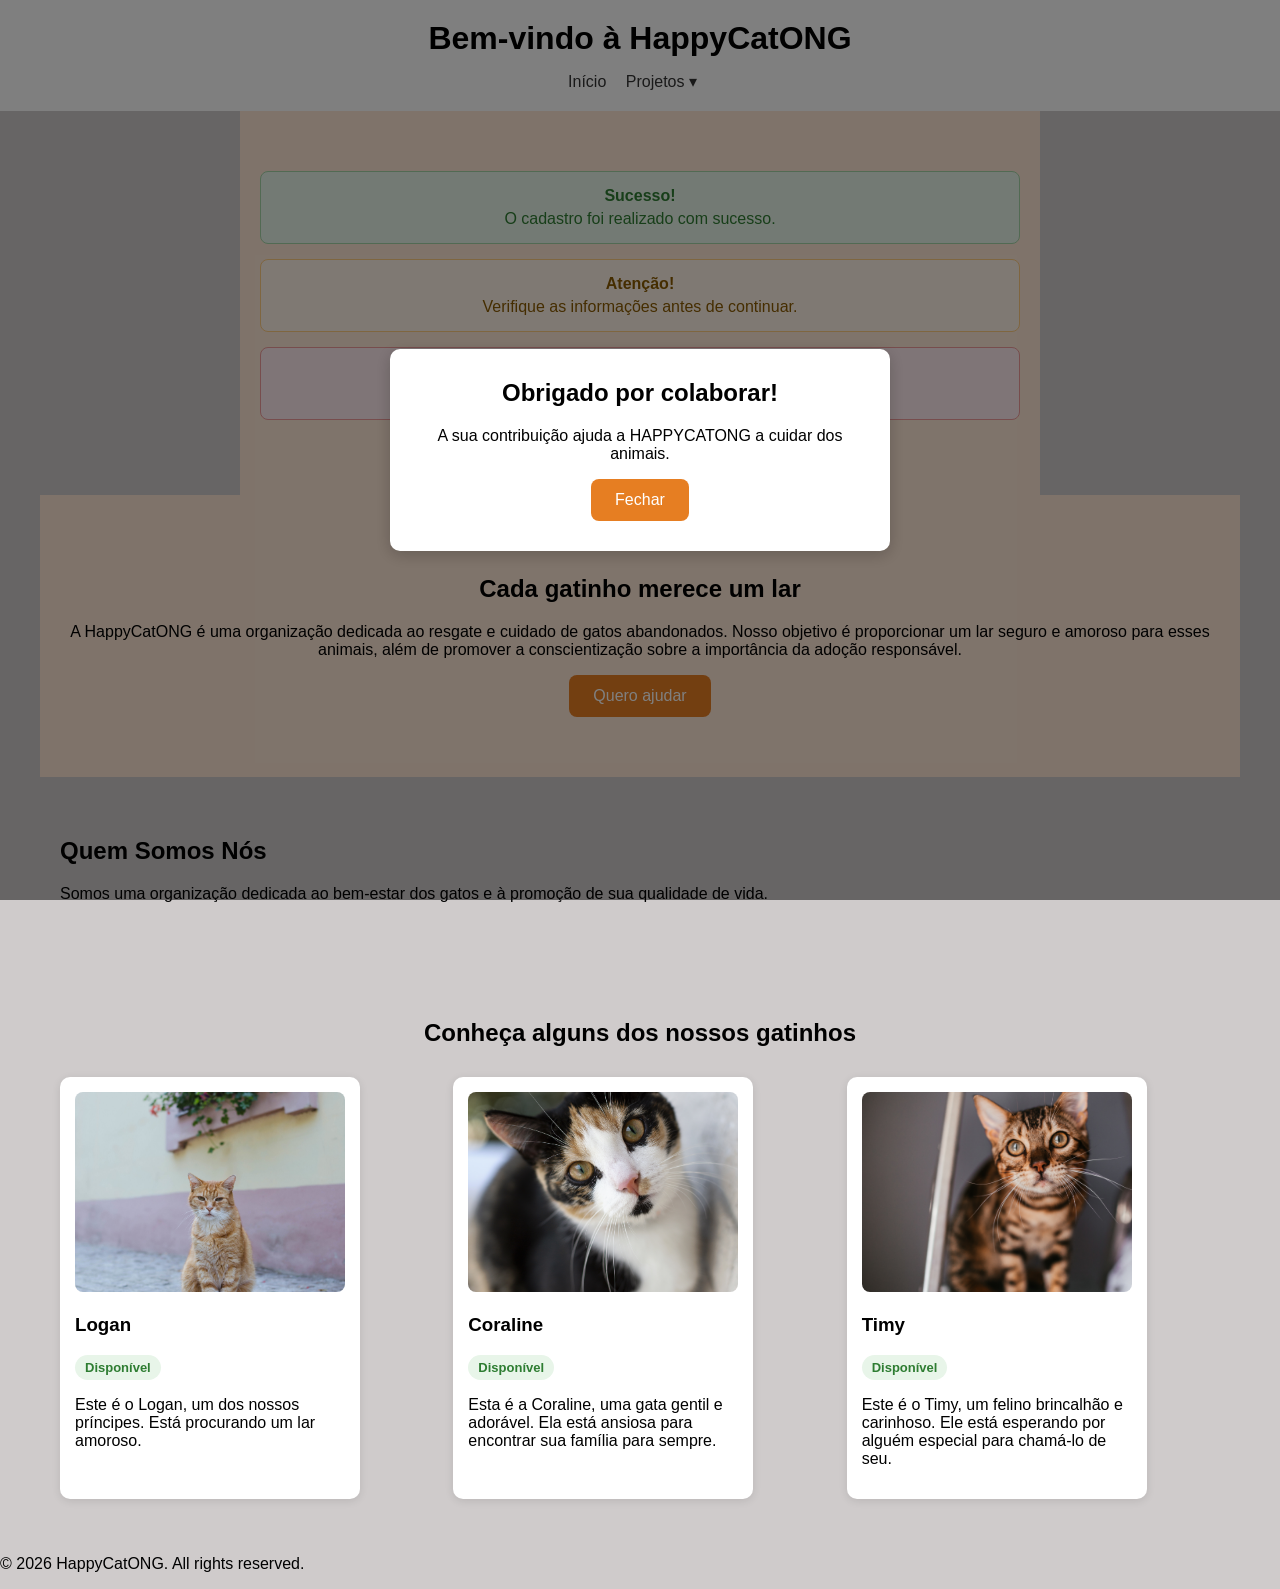
<file: index.html>
<!DOCTYPE html>
<html lang="en">
<head>
    <meta charset="UTF-8">
    <meta name="viewport" content="width=device-width, initial-scale=1.0">
    
    <title>HappyCatONG</title>

    <link rel="stylesheet" href="css/style.css">

</head>
    
<body>
    <header>

        <h1>Bem-vindo à HappyCatONG</h1>

        <input type="checkbox" id="menu-toggle">
        <label for="menu-toggle" class="menu-icon">&#9776;</label>
    
        <nav>
                <a href="index.html">Início</a>

             <div class="dropdown">
                    <a href="projetos.html">Projetos ▾</a>

                <div class="submenu">
                    <a href="projetos.html#adocao">Adoção</a>
                    <a href="projetos.html#apadrinhamento">Apadrinhamento</a>
                     <a href="projetos.html#voluntariado">Voluntariado</a>
                </div>
            </div>
        </nav>
    </header>
    <main>

        <section class="feedback">
        <div class="alerta alerta-sucesso">
            <strong>Sucesso!</strong>
                O cadastro foi realizado com sucesso.
        </div>

        <div class="alerta alerta-aviso">
            <strong>Atenção!</strong>
             Verifique as informações antes de continuar.
        </div>

        <div class="alerta alerta-erro">
            <strong>Erro!</strong>
            Não foi possível concluir a operação.
        </div>
        </section>

        <div class="toast toast-sucesso">
        ✓ Cadastro enviado com sucesso!
        </div>

        <section class="cta">
            <h2>Cada gatinho merece um lar</h2>
            <p>A HappyCatONG é uma organização dedicada ao resgate e cuidado de gatos abandonados. Nosso objetivo é proporcionar um lar seguro e amoroso para esses animais, além de promover a conscientização sobre a importância da adoção responsável.</p> 
            <a class="botao" href="cadastro.html">Quero ajudar</a>
        </section>

        <section>
            <h2>Quem Somos Nós</h2>
            <p>Somos uma organização dedicada ao bem-estar dos gatos e à promoção de sua qualidade de vida.</p>
        </section>

    <section class="gatos">
            
            <h2>Conheça alguns dos nossos gatinhos</h2>

         <div>
            <article>
                <img src="img/Logan.jpg" alt="Logan, um gato fofo e brincalhão">
                <h3>Logan</h3>
                <span class="badge badge-disponivel">Disponível</span>   
                <p>Este é o Logan, um dos nossos príncipes. Está procurando um lar amoroso.</p>
            </article>
            <article>
                <img src="img/Coraline.jpg" alt="Coraline, uma gata gentil e adorável">
                <h3>Coraline</h3>
                <span class="badge badge-disponivel">Disponível</span>
                <p>Esta é a Coraline, uma gata gentil e adorável. Ela está ansiosa para encontrar sua família para sempre.</p>
            </article>
            <article>
                <img src="img/Timy.jpg" alt="Timy, um felino brincalhão e carinhoso">
                <h3>Timy</h3>
                <span class="badge badge-disponivel">Disponível</span>
                <p>Este é o Timy, um felino brincalhão e carinhoso. Ele está esperando por alguém especial para chamá-lo de seu.</p>
            </article>

         </div>

    </section>
        
    </main>
    <footer>
        <p>&copy; 2026 HappyCatONG. All rights reserved.</p>
    </footer>
    <div class="modal">
    <div class="modal-conteudo">
        <h2>Obrigado por colaborar!</h2>

        <p>
            A sua contribuição ajuda a HAPPYCATONG
            a cuidar dos animais.
        </p>

        <a href="#" class="botao">Fechar</a>
    </div>
</div>
</body>
</html>
</file>
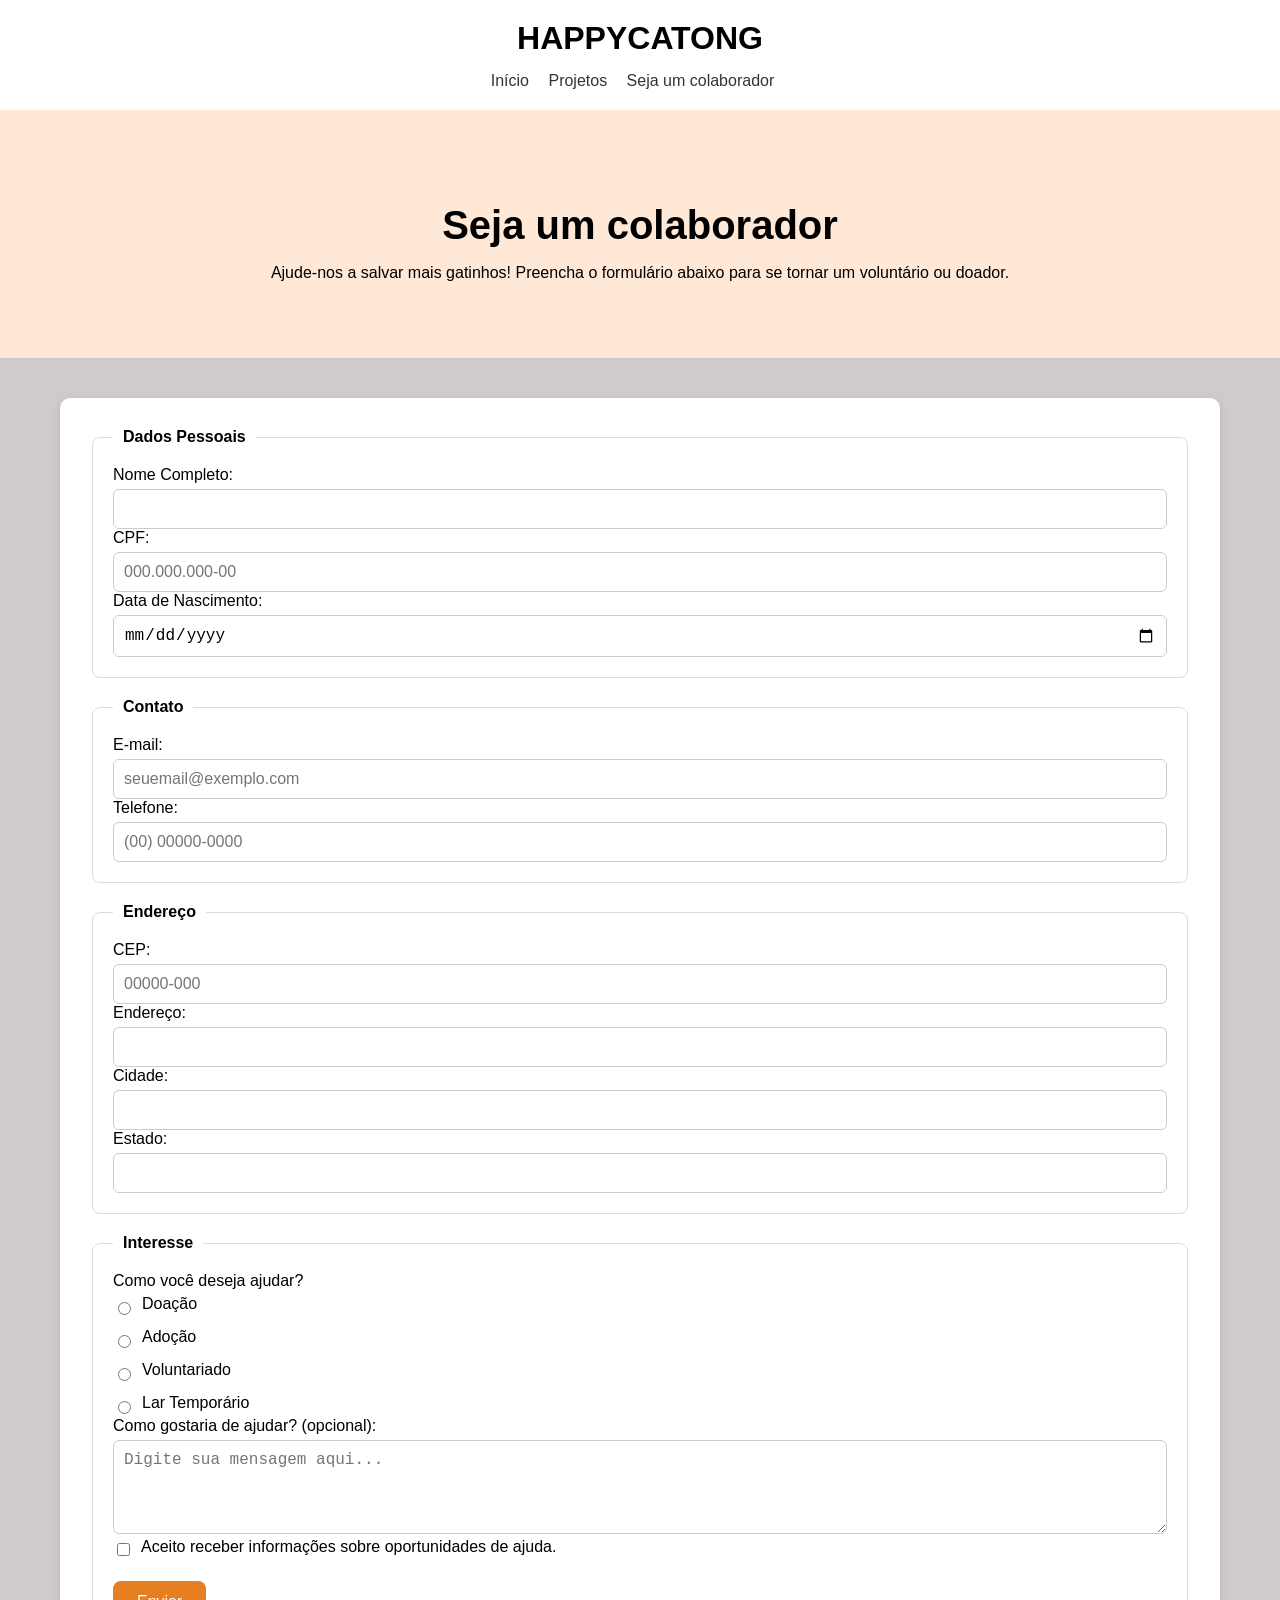
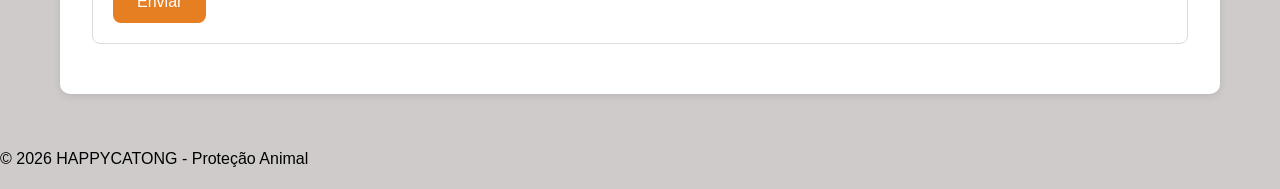
<file: cadastro.html>
<!DOCTYPE html>
<html lang="pt-BR">

<head>

    <meta charset="UTF-8">

    <meta name="viewport" content="width=device-width, initial-scale=1.0">

    <title>Seja um colaborador - HAPPYCATONG</title>

    <link rel="stylesheet" href="css/style.css">
    

</head>

<body>
    <header>

    <h1>HAPPYCATONG</h1>

    <nav>
        <a href="index.html">Início</a>
        <a href="projetos.html">Projetos</a>
        <a href="cadastro.html">Seja um colaborador</a>
    </nav>

    </header>

    <main>
        <section class="intro-cadastro">
            <h2>Seja um colaborador</h2>
            <p>Ajude-nos a salvar mais gatinhos! Preencha o formulário abaixo para se tornar um voluntário ou doador.</p>
        </section>
        <section class="secao-formulario">
            <form>
                <fieldset>
                    <legend>Dados Pessoais</legend>
                    <label for="nome">Nome Completo:</label>
                    <input type="text" id="nome" name="nome" required>
                    <label for="cpf">CPF:</label>
                    <input type="text" id="cpf" name="cpf" placeholder="000.000.000-00" maxlength="14" required>
                    <label for="nascimento">Data de Nascimento:</label>
                    <input type="date" id="nascimento" name="nascimento" required>

                </fieldset>
                <fieldset>
                    <legend>Contato</legend>
                    <label for="email">E-mail:</label>
                    <input type="email" id="email" name="email" placeholder="seuemail@exemplo.com" required>
                    <label for="telefone">Telefone:</label>
                    <input type="tel" id="telefone" name="telefone" placeholder="(00) 00000-0000" maxlength="15" required>
                </fieldset>
                <fieldset>
                    <legend>Endereço</legend>
                    <label for="cep">CEP:</label>
                    <input type="text" id="cep" name="cep" placeholder="00000-000" maxlength="9" required>
                    <label for="endereco">Endereço:</label>
                    <input type="text" id="endereco" name="endereco" required>
                    <label for="cidade">Cidade:</label>
                    <input type="text" id="cidade" name="cidade" required>
                    <label for="estado">Estado:</label>
                    <input type="text" id="estado" name="estado" required>
                </fieldset>
                <fieldset>
                    <legend>Interesse</legend>
                    <label for="Interesse">Como você deseja ajudar?</label>
                        <div class="opcoes-ajuda">
                            <div>
                                <input type="radio" id="doacao" name="forma-ajuda" value="doacao" required>
                                <label for="doacao">Doação</label>
                            </div>
                            <div>
                                <input type="radio" id="adocao" name="forma-ajuda" value="adocao" required>
                                <label for="adocao">Adoção</label>
                            </div>
                            <div>
                                <input type="radio" id="voluntariado" name="forma-ajuda" value="voluntariado" required>
                                <label for="voluntariado">Voluntariado</label>
                            </div>
                            <div>
                                <input type="radio" id="lar-temporario" name="forma-ajuda" value="lar-temporario" required>
                                <label for="lar-temporario">Lar Temporário</label>
                            </div>
                        </div>
                    <label for="mensagem">Como gostaria de ajudar? (opcional):</label>
                    <textarea id="mensagem" name="mensagem" rows="4" cols="50" placeholder="Digite sua mensagem aqui..."></textarea>
                        <div class="aceite">
                            <input type="checkbox" id="termos" name="termos" required>
                            <label for="termos">Aceito receber informações sobre oportunidades de ajuda.</label>
                        </div>
                    <button type="submit" class="botao">Enviar</button>
                </fieldset>
            </form>
        </section>

    </main>
    <footer>

    <p>&copy; 2026 HAPPYCATONG - Proteção Animal</p>

    </footer>



</body>

</html>
</file>
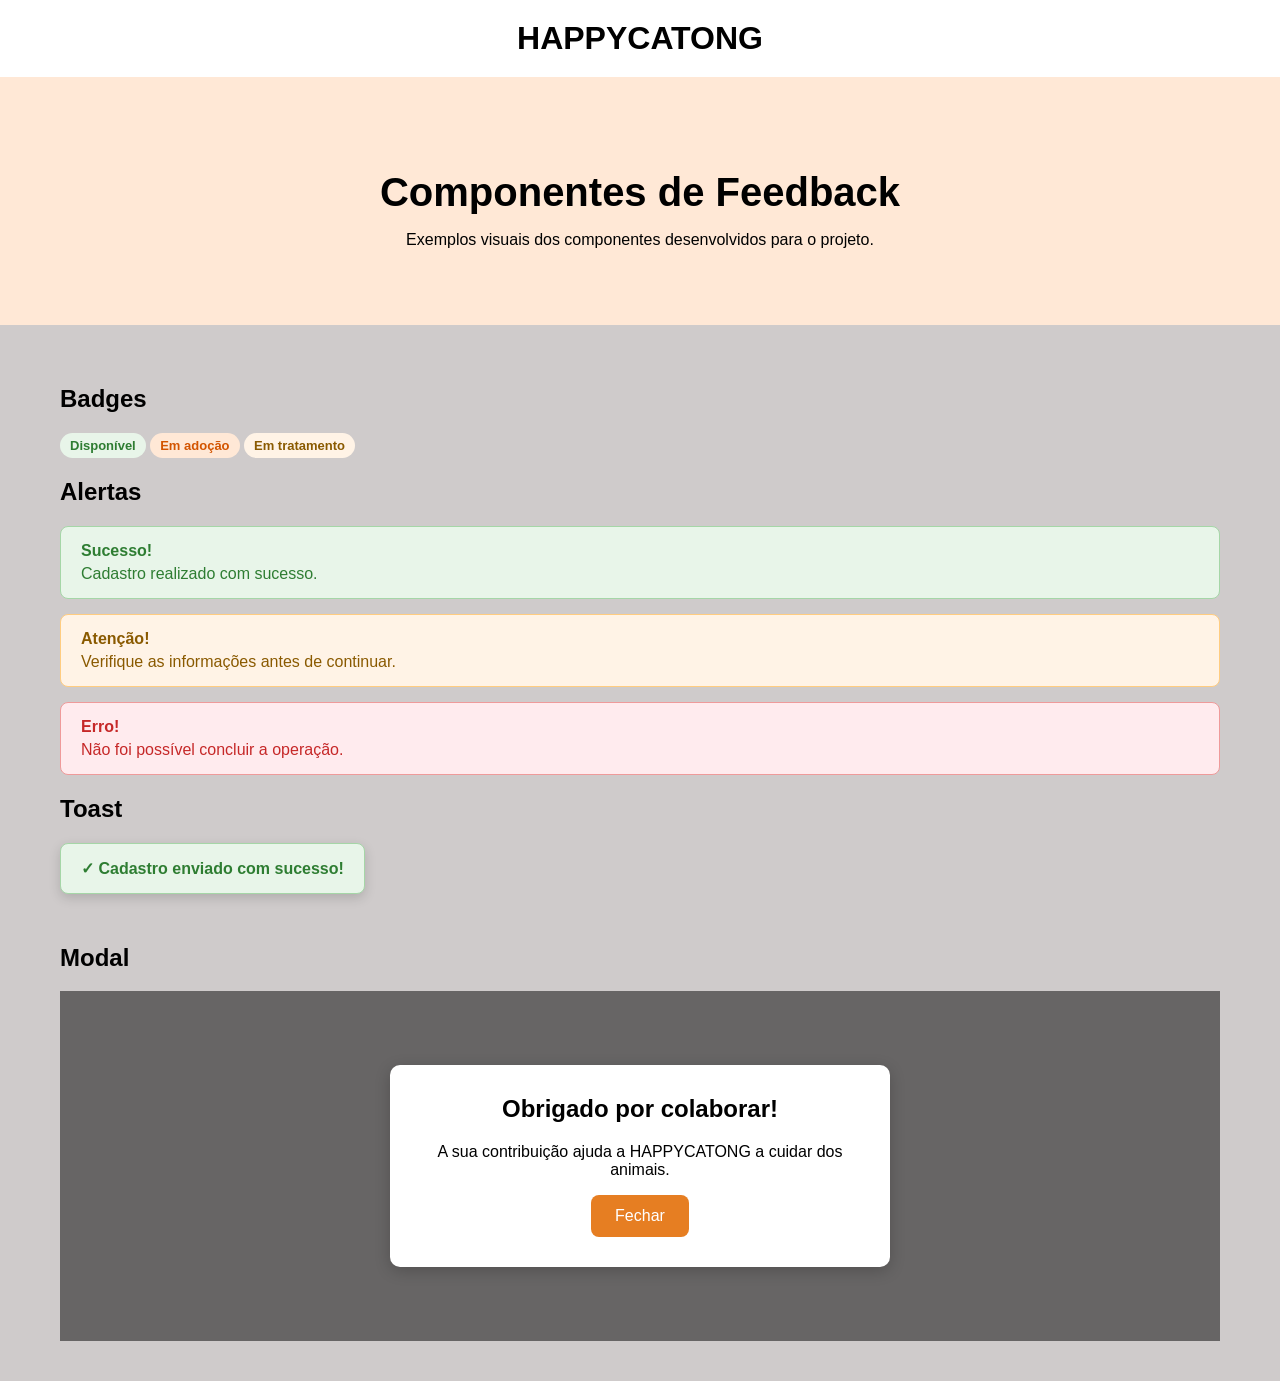
<file: feedback.html>
<!DOCTYPE html>
<html lang="pt-BR">

<head>
    <meta charset="UTF-8">
    <meta name="viewport" content="width=device-width, initial-scale=1.0">
    <title>HAPPYCATONG - Feedback</title>
    <link rel="stylesheet" href="css/style.css">
</head>

<body>

    <header>
        <h1>HAPPYCATONG</h1>
    </header>

    <main>

        <section>
            <h2>Componentes de Feedback</h2>
            <p>Exemplos visuais dos componentes desenvolvidos para o projeto.</p>
        </section>

        <section class="feedback">

            <h2>Badges</h2>

            <span class="badge badge-disponivel">Disponível</span>
            <span class="badge badge-adocao">Em adoção</span>
            <span class="badge badge-tratamento">Em tratamento</span>

            <h2>Alertas</h2>

            <div class="alerta alerta-sucesso">
                <strong>Sucesso!</strong>
                Cadastro realizado com sucesso.
            </div>

            <div class="alerta alerta-aviso">
                <strong>Atenção!</strong>
                Verifique as informações antes de continuar.
            </div>

            <div class="alerta alerta-erro">
                <strong>Erro!</strong>
                Não foi possível concluir a operação.
            </div>

            <h2>Toast</h2>

            <div class="toast-demo">
                ✓ Cadastro enviado com sucesso!
            </div>

            <h2>Modal</h2>

            <div class="modal-demo">
                <div class="modal-conteudo">
                    <h2>Obrigado por colaborar!</h2>
                    <p>
                        A sua contribuição ajuda a HAPPYCATONG
                        a cuidar dos animais.
                    </p>
                    <button class="botao">Fechar</button>
                </div>
            </div>

        </section>

    </main>

</body>

</html>
</file>
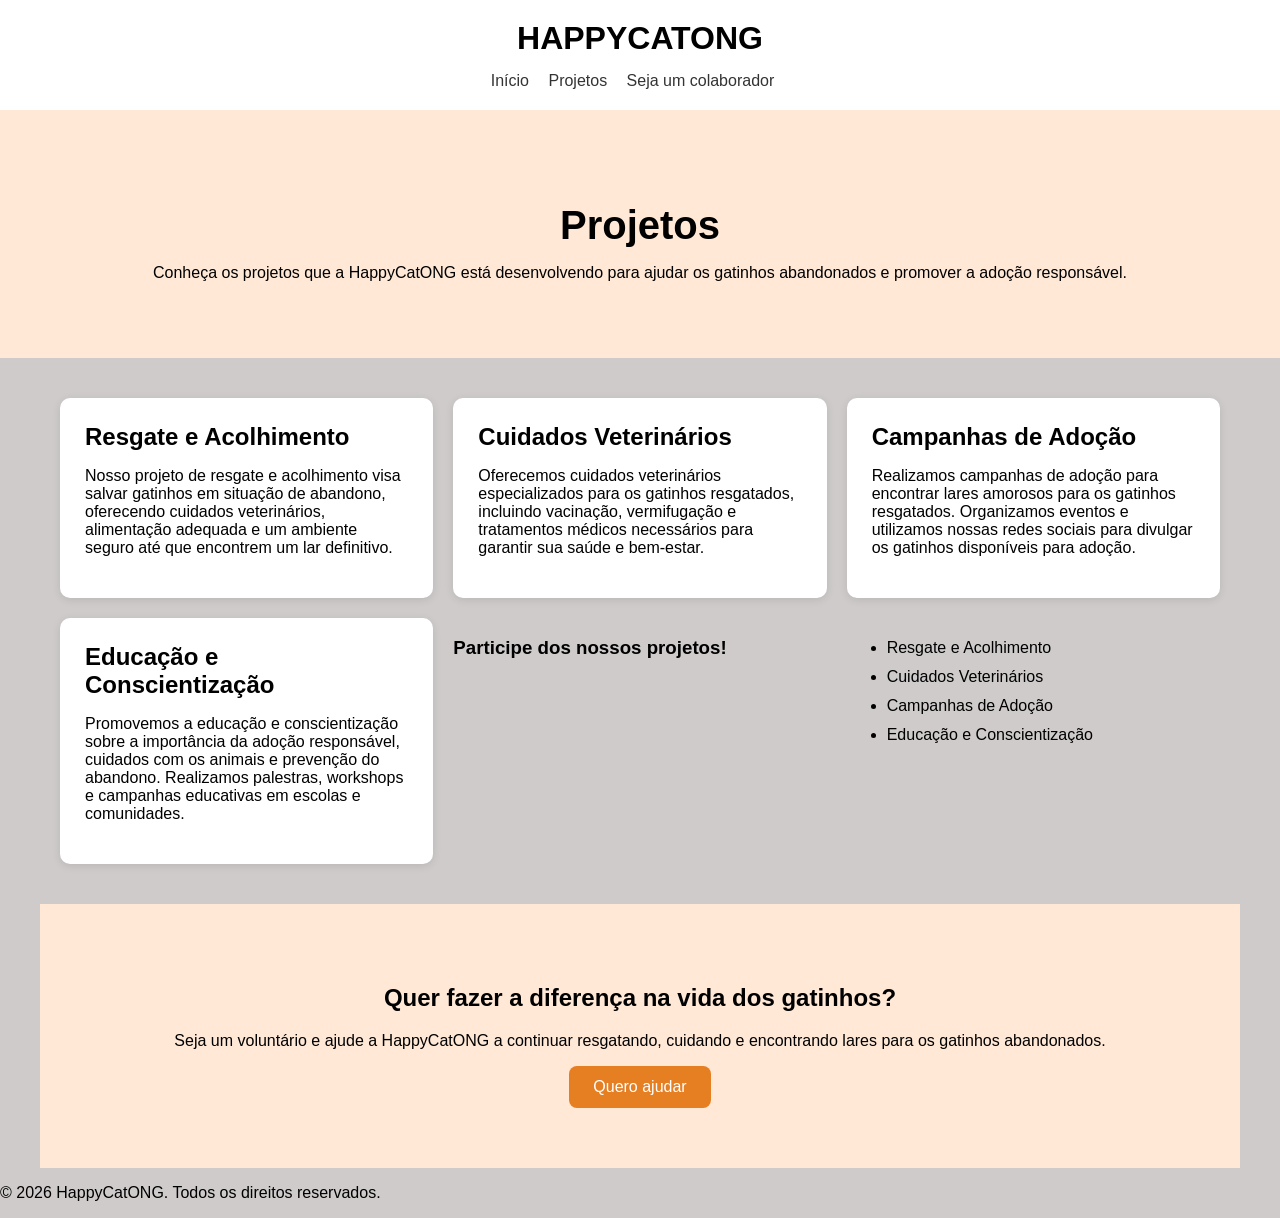
<file: projetos.html>
<!DOCTYPE html>
<html lang="pt-BR">

<head>

    <meta charset="UTF-8">

    <meta name="viewport" content="width=device-width, initial-scale=1.0">

    <title>Projetos - HAPPYCATONG</title>

    <link rel="stylesheet" href="css/style.css">

</head>

<body>
    <header>

    <h1>HAPPYCATONG</h1>

    <nav>
        <a href="index.html">Início</a>
        <a href="projetos.html">Projetos</a>
        <a href="cadastro.html">Seja um colaborador</a>
    </nav>

</header>
    <main>
     <section class="intro-projetos">
            <h2>Projetos</h2>
            <p>Conheça os projetos que a HappyCatONG está desenvolvendo para ajudar os gatinhos abandonados e promover a adoção responsável.</p>
    </section>
        
    <section>
        <div class="projetos">

            <article class="projeto">
                <h2>Resgate e Acolhimento</h2>
                <p>Nosso projeto de resgate e acolhimento visa salvar gatinhos em situação de abandono, oferecendo cuidados veterinários, alimentação adequada e um ambiente seguro até que encontrem um lar definitivo.</p>
            </article>

            <article class="projeto">
                <h2>Cuidados Veterinários</h2>
                <p>Oferecemos cuidados veterinários especializados para os gatinhos resgatados, incluindo vacinação, vermifugação e tratamentos médicos necessários para garantir sua saúde e bem-estar.</p>
            </article>

            <article class="projeto">
                <h2>Campanhas de Adoção</h2>
                <p>Realizamos campanhas de adoção para encontrar lares amorosos para os gatinhos resgatados. Organizamos eventos e utilizamos nossas redes sociais para divulgar os gatinhos disponíveis para adoção.</p>
            </article>

            <article class="projeto">
                <h2>Educação e Conscientização</h2>
                <p>Promovemos a educação e conscientização sobre a importância da adoção responsável, cuidados com os animais e prevenção do abandono. Realizamos palestras, workshops e campanhas educativas em escolas e comunidades.</p>
            </article>

            <h3>Participe dos nossos projetos!</h3>
            <ul>
                <li>Resgate e Acolhimento</li>
                <li>Cuidados Veterinários</li>
                <li>Campanhas de Adoção</li>
                <li>Educação e Conscientização</li>
            </ul>
        </div>
    </section>

        <section class="cta">
            <h2>Quer fazer a diferença na vida dos gatinhos?</h2>
            <p>Seja um voluntário e ajude a HappyCatONG a continuar resgatando, cuidando e encontrando lares para os gatinhos abandonados.</p>
            <a class="botao" href="cadastro.html">Quero ajudar</a>
        </section>
    </main>

    <footer>
        <p>&copy; 2026 HappyCatONG. Todos os direitos reservados.</p>
    </footer> 

</body>

</html>
</file>
<file: css/style.css>
* {
    box-sizing: border-box;
}


body {
    font-family: Arial, sans-serif;
    background-color: #cfcbcb;
    margin: 0;

}

header {
    background-color: #ffffff;
    padding: 20px;
    text-align: center;
}

header h1 {
    margin: 0;
}

nav {
    margin-top: 15px;
}

nav a {
    text-decoration: none;
    margin-right: 15px;
    color: #333333;
}

nav a:hover {
    color: #e67e22;
}

main > section {
    padding: 40px 20px;
}

main > section:not(:first-child) {
    max-width: 1200px;
    margin: 0 auto;
}

main > section:first-child { 
    padding: 60px 20px;
    text-align: center;
    background-color: #ffe8d6;
}

main > section:first-child h2 {
    font-size: 40px;
    margin-bottom: 15px;
}

.botao {
    display: inline-block;
    background-color: #e67e22;
    color: #ffffff;
    padding: 12px 24px;
    text-decoration: none;
    border-radius: 8px;
}
.botao:hover {
    background-color: #d35400;
}

.gatos {
    padding: 40px 20px;
}

.gatos h2 {
    text-align: center;
    margin-bottom: 30px;
}

.gatos > div {
   display: grid;
   gap: 20px;
   justify-content: center;
   grid-template-columns: repeat(3, 1fr);
    
}

.gatos article {
    width: 100%;
    background-color: #ffffff;
    border-radius: 10px;
    padding: 15px;
    box-shadow: 0 2px 8px rgba(0, 0, 0, 0.1);
    max-width: 300px;
}

.gatos article img {
    width: 100%;
    border-radius: 8px;
    height: 200px;
    object-fit: cover;
}

.cta {
    padding: 60px 20px;
    text-align: center;
    background-color: #ffe8d6;
}

#menu-toggle {
    display: none;
}

.menu-icon {
    display: none;
}


@media (max-width: 768px) {

    header {
        position: relative;
        text-align: center;
    }

    main > section:first-child h2 {
    font-size: 40px;
    margin-bottom: 15px;
    }

    .menu-icon {
    display: block;
    position: absolute;
    top: 20px;
    right: 20px;
    font-size: 30px;
    cursor: pointer;
    }


    nav {
        display: none;
        flex-direction: column;
        gap: 10px;
        margin-top: 20px;
        padding: 15px;
        background-color: #f5f5f5;
        border-radius: 8px;
    }

    #menu-toggle:checked + .menu-icon + nav {
        display: flex;
    }


    .gatos > div {
        grid-template-columns: 1fr;
    }


    .projetos {
        grid-template-columns: 1fr;
    }

    .dropdown {
    display: flex;
    flex-direction: column;
    }

    .submenu {
     position: static;
     box-shadow: none;
     padding: 0;
     background-color: transparent;
    }

    .dropdown:hover .submenu {
        display: block;
    }

    .submenu a {
        padding-left: 30px;
    }


}

.dropdown {
    position: relative;
    display: inline-block;
}

.submenu {
    display: none;
    position: absolute;
    top: 100%;
    left: 0;
    min-width: 180px;
    background-color: #ffffff;
    padding: 10px 0;
    border-radius: 8px;
    box-shadow: 0 2px 8px rgba(0, 0, 0, 0.15);
    z-index: 10;
}

.submenu a {
    display: block;
    padding: 10px 15px;
    margin-right: 0;
    white-space: nowrap;
}

.dropdown:hover .submenu {
    display: block;
}


.projetos {
    display: grid;
    grid-template-columns: repeat(3, 1fr);
    gap: 20px;
}

.projeto {
    width: 100%;
    max-width: 500px;
    background-color: #ffffff;
    padding: 25px;
    border-radius: 10px;
    box-shadow: 0 2px 8px rgba(0, 0, 0, 0.1);
}

.projeto h2 {
    margin-top: 0;
    margin-bottom: 15px;
}

main ul {
    line-height: 1.8;
}

.intro-projetos {
    text-align: center;
}

.secao-formulario {
    max-width: 800px;
    margin: 0 auto;
}

.secao-formulario form {
    background-color: #ffffff;
    padding: 30px;
    border-radius: 10px;
    box-shadow: 0 2px 8px rgba(0, 0, 0, 0.1);
}

.secao-formulario fieldset {
    border: 1px solid #dddddd;
    border-radius: 8px;
    padding: 20px;
    margin-bottom: 20px;
}

.secao-formulario legend {
    font-weight: bold;
    padding: 0 10px;
}

.secao-formulario label {
    display: block;
    margin-bottom: 5px;
}

.secao-formulario input[type="text"],
.secao-formulario input[type="email"],
.secao-formulario input[type="tel"],
.secao-formulario input[type="date"],
.secao-formulario textarea {
    width: 100%;
    padding: 10px;
    border: 1px solid #cccccc;
    border-radius: 6px;
    font-size: 16px;
}

.secao-formulario textarea {
    resize: vertical;
}

.secao-formulario input:focus,
.secao-formulario textarea:focus {
    outline: 2px solid #e67e22;
}

.opcoes-ajuda {
    display: flex;
    flex-direction: column;
    gap: 10px;
}

.opcoes-ajuda div {
    display: flex;
    align-items: center;
    gap: 8px;
}
.aceite {
    display: flex;
    align-items: center;
    gap: 8px;
    margin-bottom: 20px;
}

button.botao {
    border: none;
    cursor: pointer;
    font-size: 16px;
}

.badge {
    display: inline-block;
    padding: 5px 10px;
    border-radius: 20px;
    font-size: 13px;
    font-weight: bold;
}

.badge-disponivel {
    background-color: #e8f5e9;
    color: #2e7d32;
}

.badge-adocao {
    background-color: #ffe8d6;
    color: #d35400;
}

.badge-tratamento {
    background-color: #fff3e6;
    color: #8a5a00;
}

.feedback {
    max-width: 800px;
    margin: 0 auto;
}

.alerta {
    padding: 15px 20px;
    margin-bottom: 15px;
    border-radius: 8px;
    border: 1px solid;
}

.alerta strong {
    display: block;
    margin-bottom: 5px;
}

.alerta-sucesso {
    background-color: #e8f5e9;
    color: #2e7d32;
    border-color: #a5d6a7;
}

.alerta-aviso {
    background-color: #fff3e6;
    color: #8a5a00;
    border-color: #ffcc80;
}

.alerta-erro {
    background-color: #ffebee;
    color: #c62828;
    border-color: #ef9a9a;
}

.toast {
    display: none;
    position: fixed;
    right: 20px;
    bottom: 20px;
    padding: 15px 20px;
    border-radius: 8px;
    box-shadow: 0 4px 12px rgba(0, 0, 0, 0.15);
    font-weight: bold;
    z-index: 100;
}

.toast-sucesso {
    background-color: #e8f5e9;
    color: #2e7d32;
    border: 1px solid #a5d6a7;
}

.modal {
    display: none;
    position: fixed;
    inset: 0;
    background-color: rgba(0, 0, 0, 0.5);
    display: flex;
    align-items: center;
    justify-content: center;
    z-index: 200;
}

.modal-conteudo {
    width: 90%;
    max-width: 500px;
    background-color: #ffffff;
    padding: 30px;
    border-radius: 10px;
    box-shadow: 0 4px 16px rgba(0, 0, 0, 0.2);
    text-align: center;
}

.modal-conteudo h2 {
    margin-top: 0;
}

.toast-demo {
    display: inline-block;
    padding: 15px 20px;
    margin-bottom: 30px;
    border-radius: 8px;
    background-color: #e8f5e9;
    color: #2e7d32;
    border: 1px solid #a5d6a7;
    box-shadow: 0 4px 12px rgba(0, 0, 0, 0.15);
    font-weight: bold;
}

.modal-demo {
    min-height: 350px;
    background-color: rgba(0, 0, 0, 0.5);
    display: flex;
    align-items: center;
    justify-content: center;
    padding: 30px;
}

/* Ajuste visual dos componentes de feedback */
</file>
